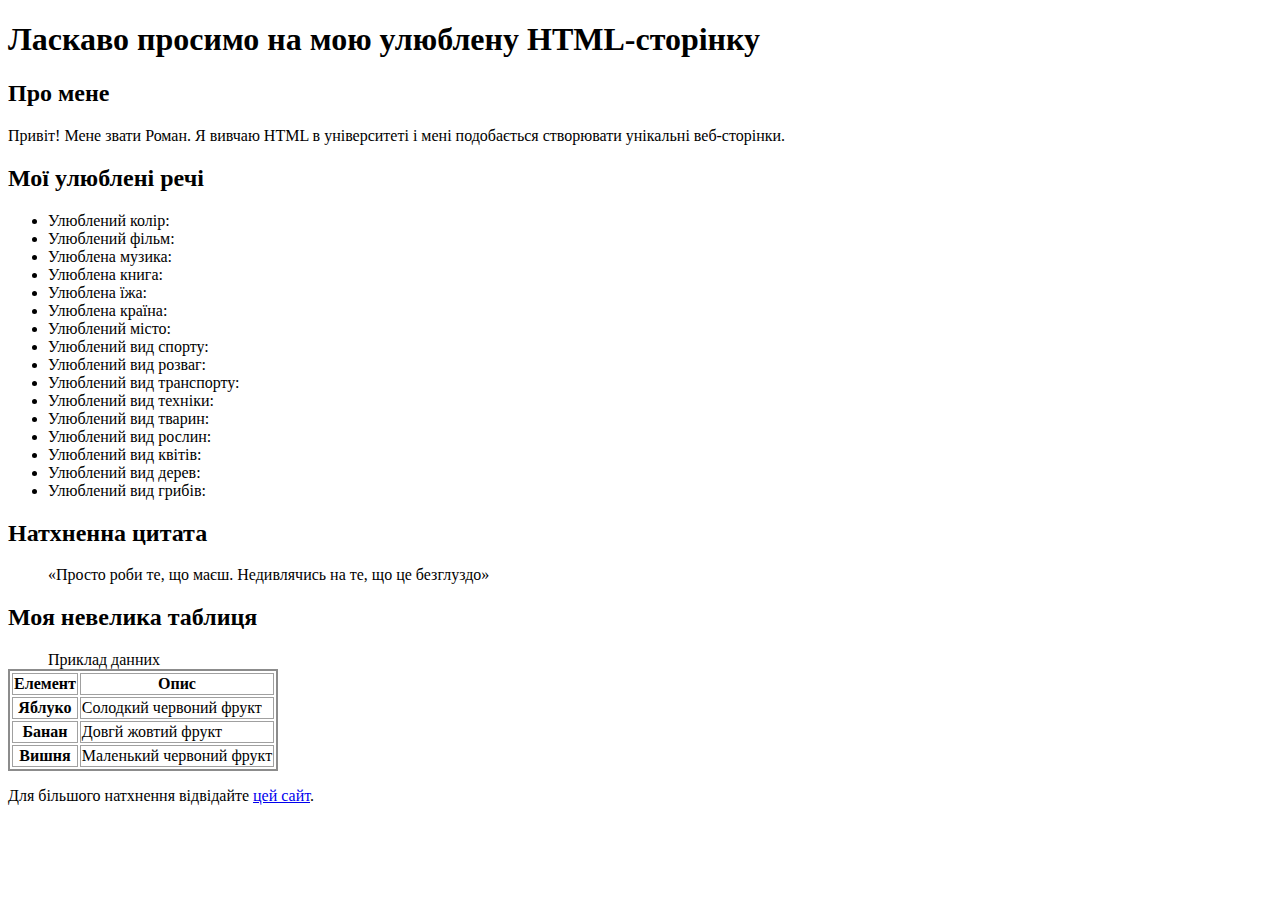
<file: Index.html>
<!DOCTYPE html>
<html>
<head>
  <meta charset="UTF-8">
  <link rel="stylesheet" href="KN-21.css" />
  <title>Моя унікальна HTML-сторінка</title>
</head>
<body>
      <h1>Ласкаво просимо на мою улюблену HTML-сторінку</h1>
      <h2>Про мене</h2>
    <p>Привіт! Мене звати Роман. Я вивчаю HTML в університеті і мені подобається створювати унікальні веб-сторінки.</p>
      <h2>Мої улюблені речі</h2>
  <ul>
      <li>Улюблений колір:</li>
      <li>Улюблений фільм:</li>
      <li>Улюблена музика:</li>
      <li>Улюблена книга:</li>
      <li>Улюблена їжа:</li>
      <li>Улюблена країна:</li>
      <li>Улюблений місто:</li>
      <li>Улюблений вид спорту:</li>
      <li>Улюблений вид розваг:</li>
      <li>Улюблений вид транспорту:</li>
      <li>Улюблений вид техніки:</li>
      <li>Улюблений вид тварин:</li>
      <li>Улюблений вид рослин:</li>
      <li>Улюблений вид квітів:</li>
      <li>Улюблений вид дерев:</li>
      <li>Улюблений вид грибів:</li> 
  </ul>
      <h2>Натхненна цитата</h2>
  <blockquote>«Просто роби те, що маєш. Недивлячись на те, що це безглуздо»</blockquote>
      <h2>Моя невелика таблиця</h2>
  <table>
      <dd>Приклад данних</dd>
      <tr>
        <th>Елемент</th>
        <th>Опис</th>
      </tr>
      <tr>
        <th>Яблуко</th>
        <td>Солодкий червоний фрукт</td>
      </tr>
      <tr>
        <th>Банан</th>
        <td>Довгй жовтий фрукт</td>
      </tr>
      <tr>
        <th>Вишня</th>
        <td>Маленький червоний фрукт</td>
      </tr>
   </table>
     <p>Для більшого натхнення відвідайте <a href="https://developer.mozilla.org/en-US/docs/Web/HTML">цей сайт</a></cite>.</p>
</body>
</html>
</file>
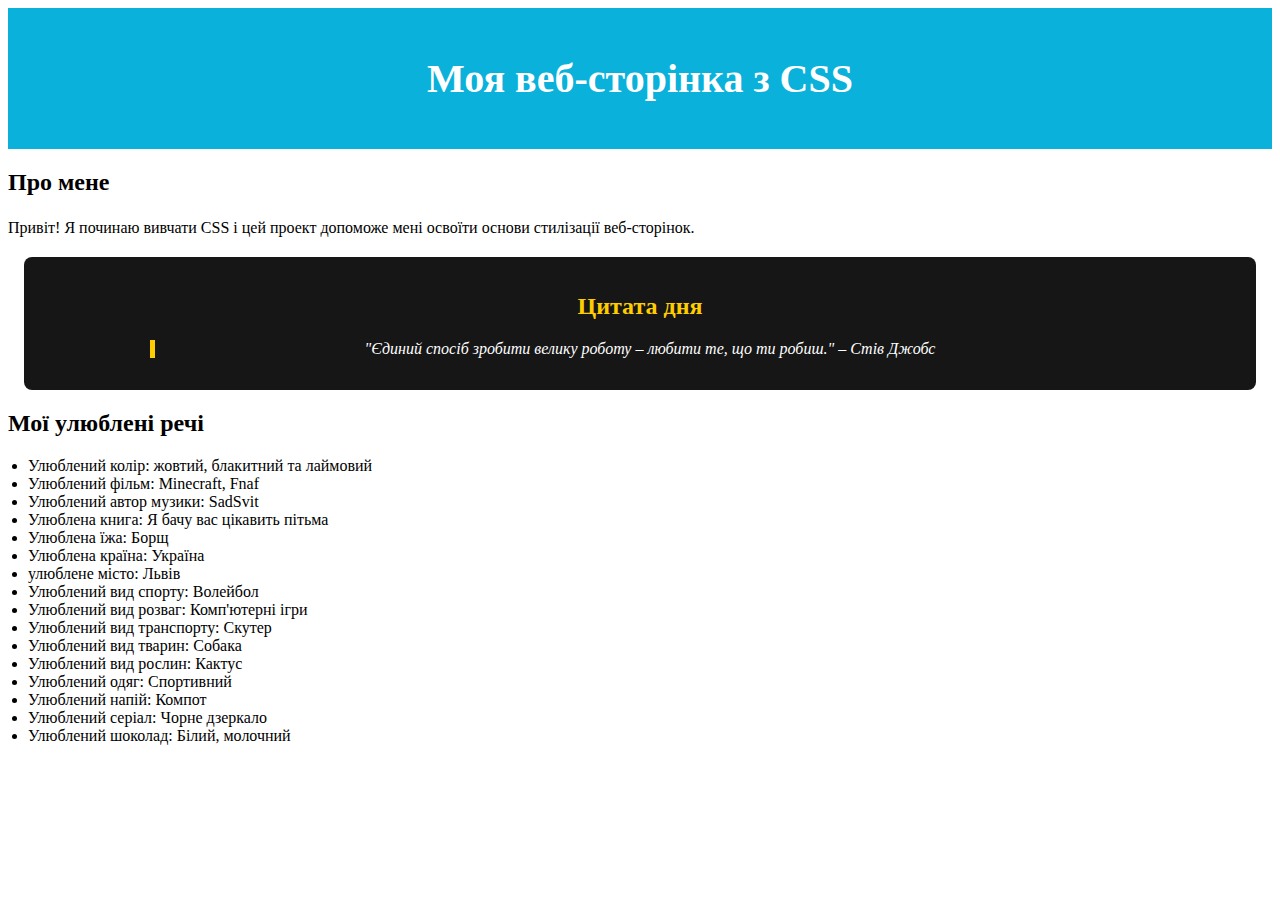
<file: Lab-2/index.html>
<!DOCTYPE html>
<html lang="uk">
<head>
  <meta charset="UTF-8">
  <meta name="viewport" content="width=device-width, initial-scale=1.0">
  <title>Лабораторна робота 2: Основи CSS</title>
  <link rel="stylesheet" href="styles.css">
</head>
<body>
  <header>
    <h1>Моя веб-сторінка з CSS</h1>
  </header>
  <main>
    <section>
      <h2>Про мене</h2>
      <p>Привіт! Я починаю вивчати CSS і цей проект допоможе мені освоїти основи стилізації веб-сторінок.</p>
    </section>
    <section class="custom-section">
      <h2>Цитата дня</h2>
      <blockquote>"Єдиний спосіб зробити велику роботу – любити те, що ти робиш." – Стів Джобс</blockquote>
    </section>
    <section>
      <h2>Мої улюблені речі</h2>
      <ul>
        <li>Улюблений колір: жовтий, блакитний та лаймовий</li>
        <li>Улюблений фільм: Minecraft, Fnaf</li>
        <li>Улюблений автор музики: SadSvit</li>
        <li>Улюблена книга: Я бачу вас цікавить пітьма</li>
        <li>Улюблена їжа: Борщ</li>
        <li>Улюблена країна: Україна</li>
        <li>улюблене місто: Львів</li>
        <li>Улюблений вид спорту: Волейбол</li>
        <li>Улюблений вид розваг: Комп'ютерні ігри</li>
        <li>Улюблений вид транспорту: Скутер</li>
        <li>Улюблений вид тварин: Собака</li>
        <li>Улюблений вид рослин: Кактус</li>
        <li>Улюблений одяг: Спортивний</li>
        <li>Улюблений напій: Компот</li>
        <li>Улюблений серіал: Чорне дзеркало</li>
        <li>Улюблений шоколад: Білий, молочний</li>
      </ul>
    </section>
  </main>
</body>
</html>
</file>
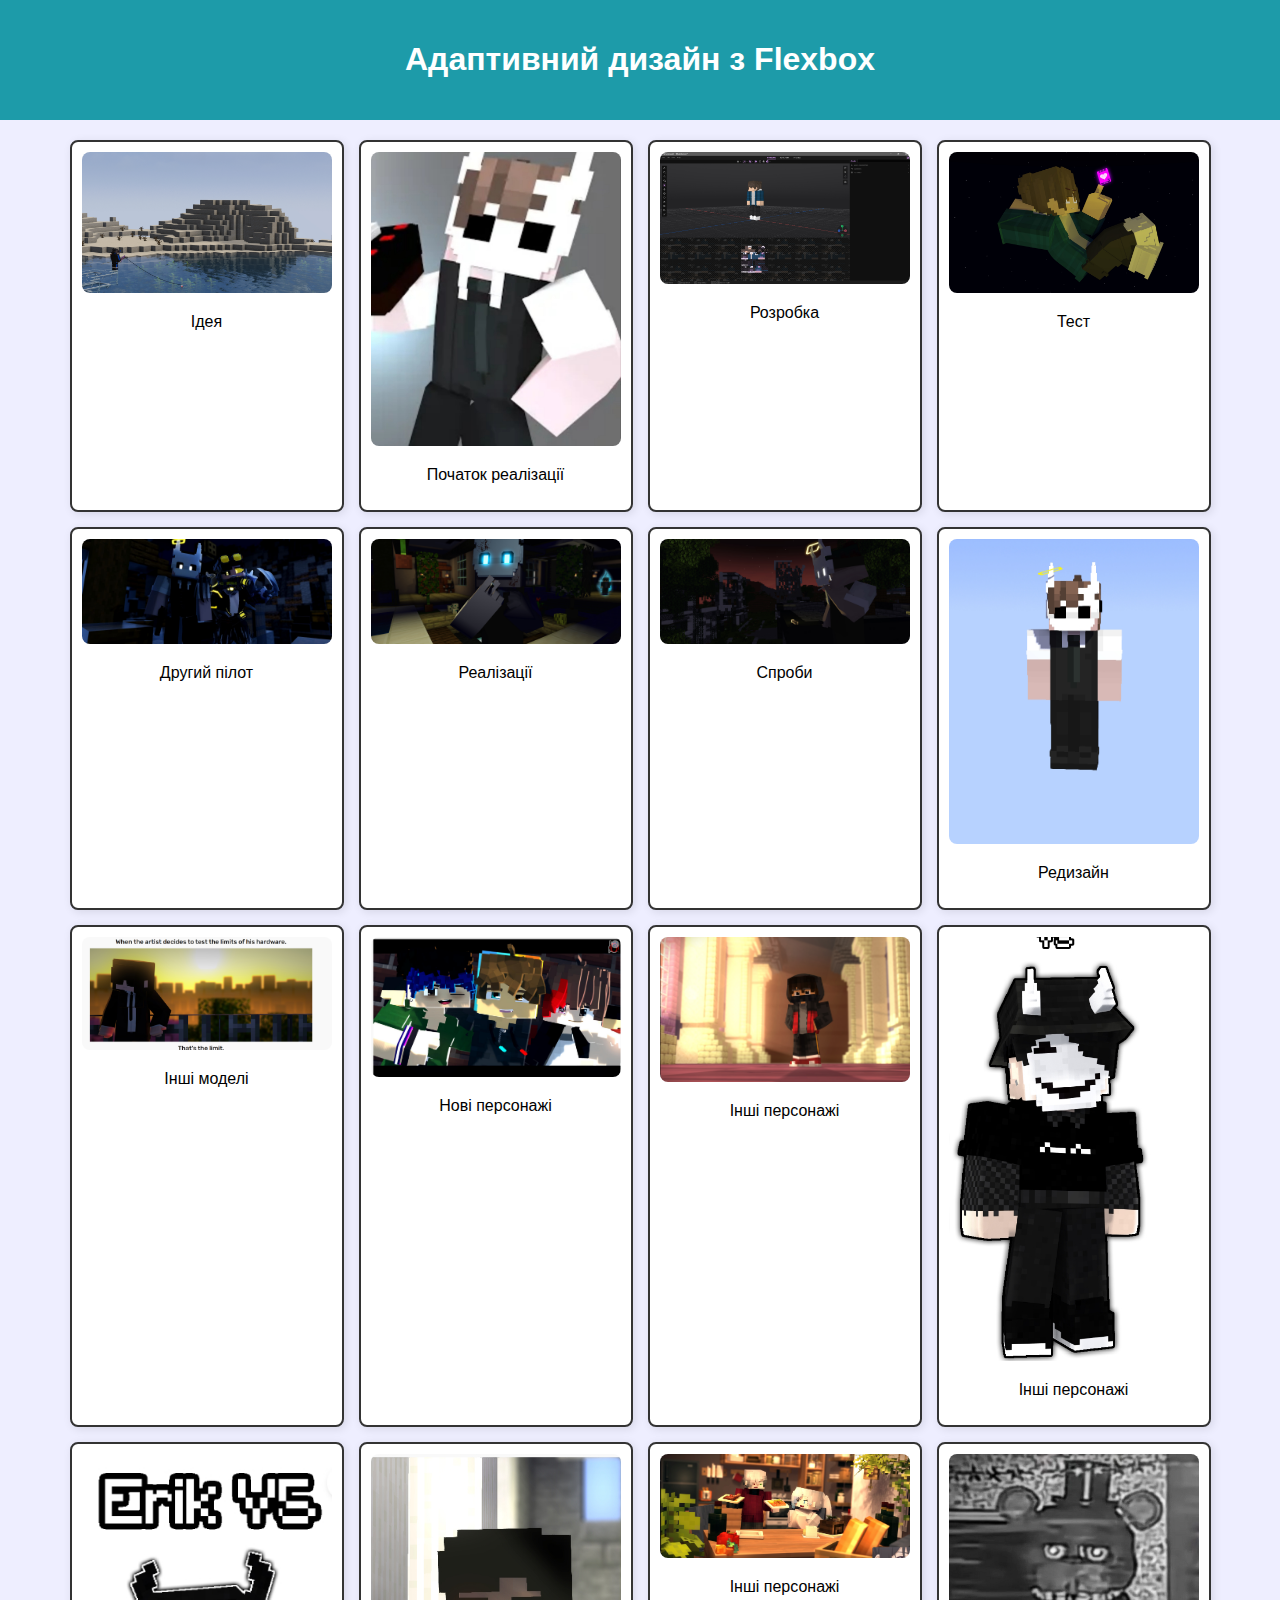
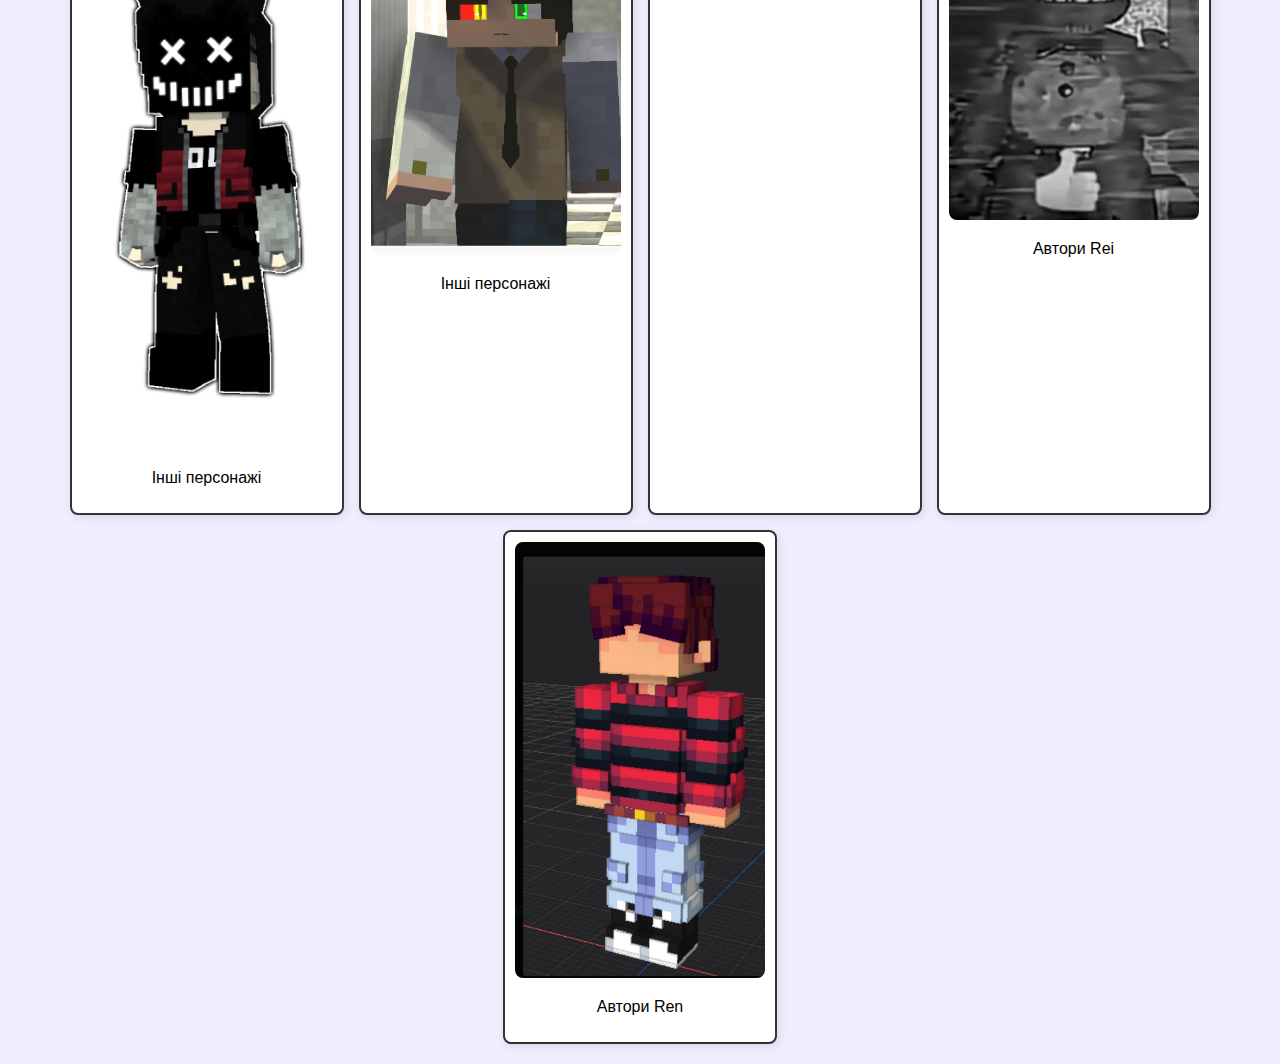
<file: Lab-3/Index.html>
<!DOCTYPE html>
<html lang="uk">
<head>
  <meta charset="UTF-8">
  <meta name="viewport" content="width=device-width, initial-scale=1.0">
  <title>Лабораторна робота 3: Flexbox та Box Model</title>
  <link rel="stylesheet" href="styles.css">
</head>
<body>
  <header>
    <h1>Адаптивний дизайн з Flexbox</h1>
  </header>
  <main>
    <main class="gallery">
      <div class="item"><img src="1.jpg" alt="Зо1"><p>Ідея</p></div>
      <div class="item"><img src="2.jpg" alt="Зо2"><p>Початок реалізації</p></div>
      <div class="item"><img src="3.jpg" alt="3o3"><p>Розробка</p></div>
      <div class="item"><img src="4.jpg" alt="3o4"><p>Тест</p></div>
      <div class="item"><img src="5.jpg" alt="3o5"><p>Другий пілот</p></div>
      <div class="item"><img src="6.jpg" alt="3o6"><p>Реалізації</p></div>
      <div class="item"><img src="24.02.jpg" alt="3o7"><p>Спроби</p></div>
      <div class="item"><img src="7.jpg" alt="3o8"><p>Редизайн</p></div>
      <div class="item"><img src="8.jpg" alt="3o9"><p>Інші моделі</p></div>
      <div class="item"><img src="9.jpg" alt="3o10"><p>Нові персонажі</p></div>
      <div class="item"><img src="10.jpg" alt="3o11"><p>Інші персонажі</p></div>
      <div class="item"><img src="11.jpg" alt="3o12"><p>Інші персонажі</p></div>
      <div class="item"><img src="12.jpg" alt="3o13"><p>Інші персонажі</p></div>
      <div class="item"><img src="13.jpg" alt="3o14"><p>Інші персонажі</p></div>
      <div class="item"><img src="14.jpg" alt="3o15"><p>Інші персонажі</p></div>
      <div class="item"><img src="15.jpg" alt="3o16"><p>Автори Rei</p></div>
      <div class="item"><img src="16.jpg" alt="3o17"><p>Автори Ren</p></div>
  </main>
</body>
</html>
</file>
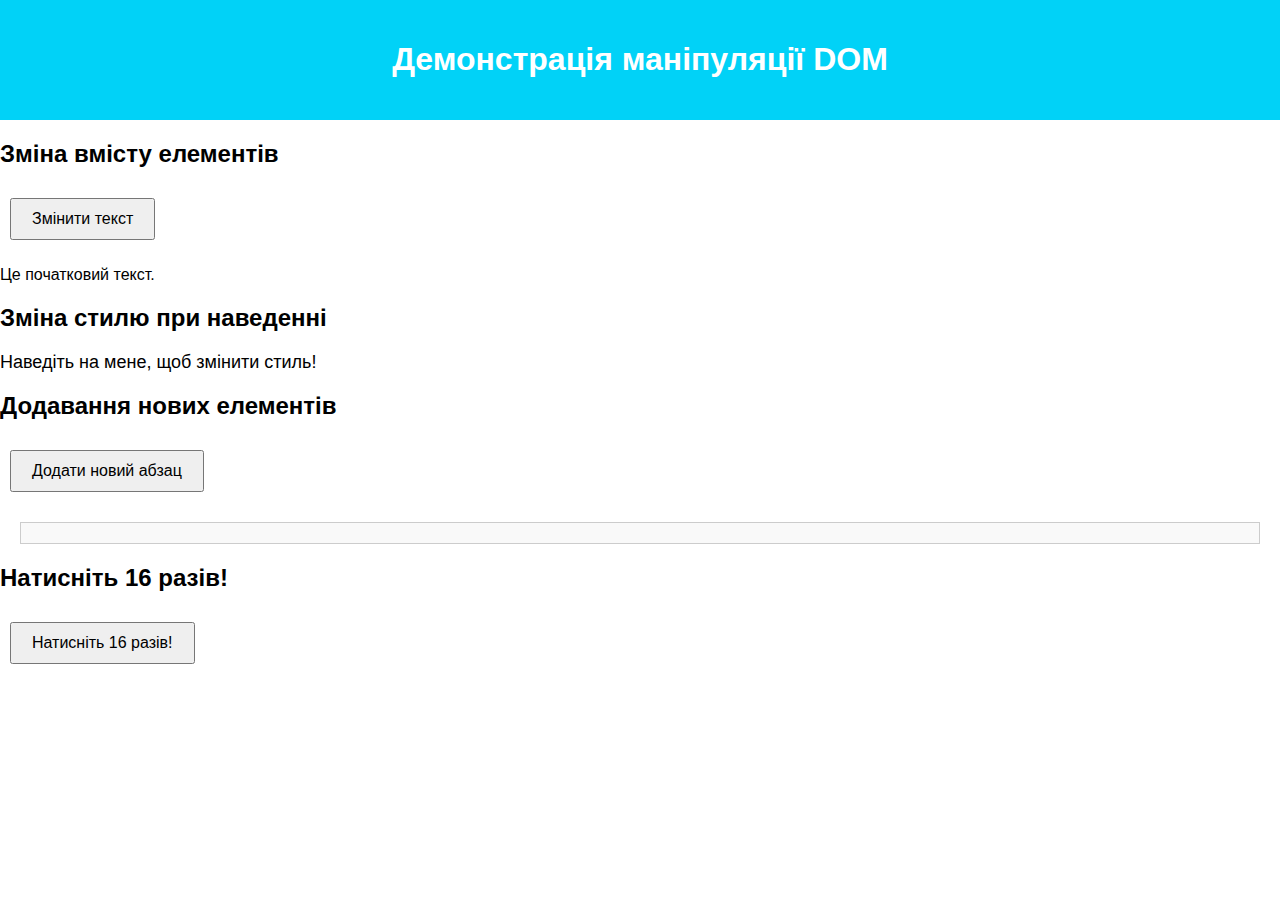
<file: Lab-5/Index.html>
<!DOCTYPE html>
<html lang="uk">
<head>
    <meta charset="UTF-8">
    <meta name="viewport" content="width=device-width, initial-scale=1.0">
    <title>lab5 Маніпуляція DOM</title>
    <link rel="stylesheet" href="styles.css">
</head>
<body>
    <header>
        <h1>Демонстрація маніпуляції DOM</h1>
    </header>
 
    <main>
        <section>
            <h2>Зміна вмісту елементів</h2>
            <button id="changeContentButton">Змінити текст</button>
            <p id="textElement">Це початковий текст.</p>
        </section>
 
        <section>
            <h2>Зміна стилю при наведенні</h2>
            <p id="hoverElement" style="font-size: 18px;">Наведіть на мене, щоб змінити стиль!</p>
        </section>
 
        <section>
            <h2>Додавання нових елементів</h2>
            <button id="addElementButton">Додати новий абзац</button>
            <div id="dynamicContainer" class="dynamic-content"></div>
        </section>
 
        <section>
            <h2>Натисніть 16 разів!</h2>
            <button id="clickButton">Натисніть 16 разів!</button>
        </section>
    </main>

    <script>
        // Зміна вмісту елемента
        const changeContentButton = document.getElementById('changeContentButton');
        const textElement = document.getElementById('textElement');
 
        changeContentButton.addEventListener('click', () => {
            textElement.textContent = "Текст було змінено!";
        });
 
        // Зміна стилю при наведенні
        const hoverElement = document.getElementById('hoverElement');
 
        hoverElement.addEventListener('mouseover', () => {
            hoverElement.style.fontSize = '24px';
            hoverElement.style.backgroundColor = '#e0e0e0';
        });
 
        hoverElement.addEventListener('mouseout', () => {
            hoverElement.style.fontSize = '18px';
            hoverElement.style.backgroundColor = 'transparent';
        });
 
        // Додавання нових елементів
        const addElementButton = document.getElementById('addElementButton');
        const dynamicContainer = document.getElementById('dynamicContainer');
 
        addElementButton.addEventListener('click', () => {
            const newParagraph = document.createElement('p');
            newParagraph.textContent = "Це новий абзац!";
            dynamicContainer.appendChild(newParagraph);
        });
 
        // Обробка кнопки натискання 16 разів
        let clickCount = 0;
        const clickButton = document.getElementById('clickButton');
 
        clickButton.addEventListener('click', () => {
            clickCount++;
            if (clickCount === 16) {
                alert("Роман Федун варіант номер 16!");
            }
        });
    </script>
</body>
</html>
</file>
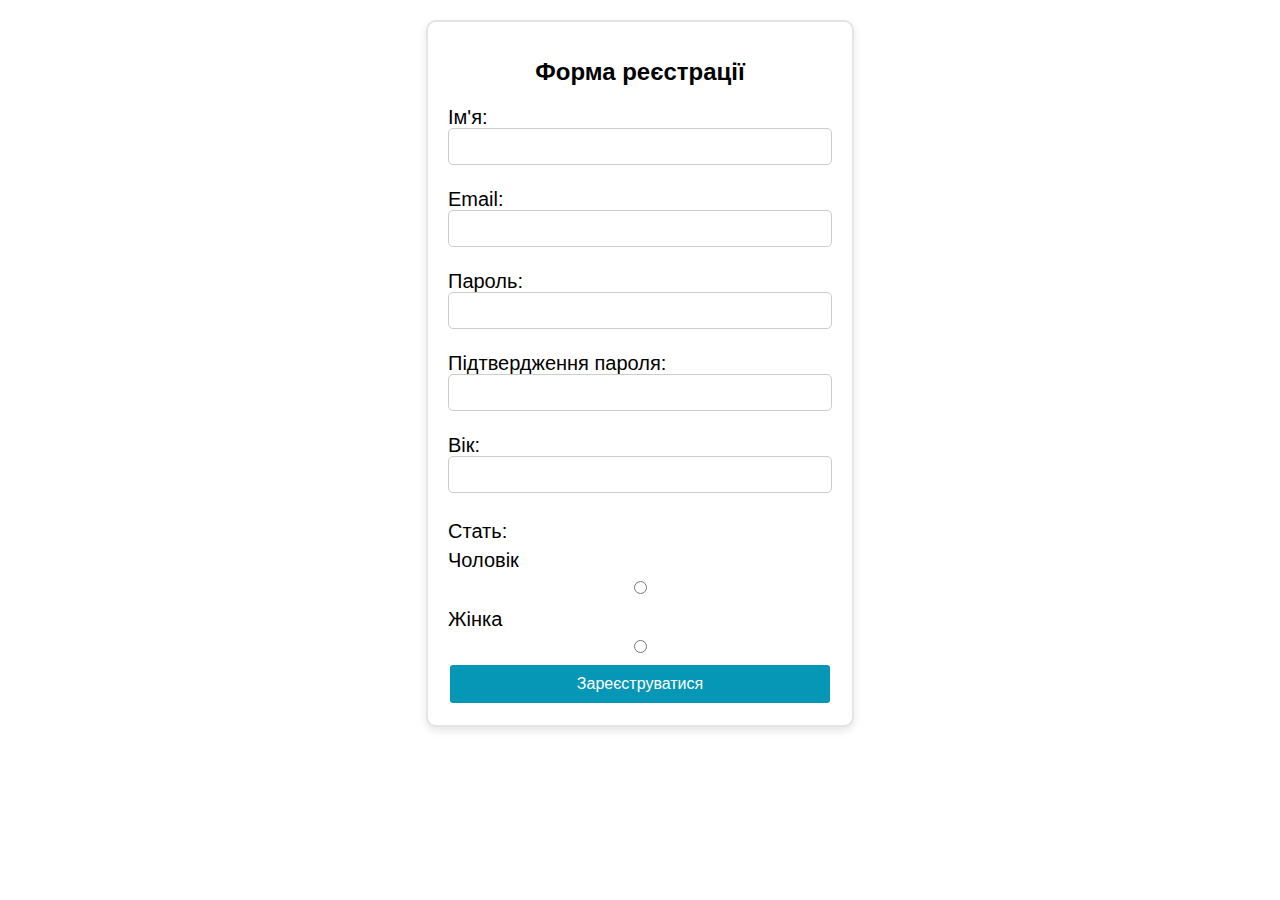
<file: Lab-6/Index.html>
<!DOCTYPE html>
<html lang="uk">
<head>
    <meta charset="UTF-8">
    <meta name="viewport" content="width=device-width, initial-scale=1.0">
    <link rel="stylesheet" href="styles.css">
    <title>Реєстрація користувача</title>
    <script>
        function validateForm(event) {
            event.preventDefault();

            const name = document.getElementById("name").value.trim();
            const email = document.getElementById("email").value.trim();
            const password = document.getElementById("password").value;
            const confirmPassword = document.getElementById("confirmPassword").value;
            const age = parseInt(document.getElementById("age").value, 10);
            const genderMale = document.getElementById("genderMale").checked;
            const genderFemale = document.getElementById("genderFemale").checked;

            let errors = [];

            if (!name) {
                errors.push("Поле імені є обов'язковим.");
            }

            const emailPattern = /^[^\s@]+@[^\s@]+\.[^\s@]+$/;
            if (!email || !emailPattern.test(email)) {
                errors.push("Введіть коректний email.");
            }

            if (password.length < 6) {
                errors.push("Пароль має містити мінімум 6 символів.");
            }

            if (password !== confirmPassword) {
                errors.push("Паролі не збігаються.");
            }

            if (isNaN(age) || age < 10) {
                errors.push("Вік має бути числом і не менше 10.");
            }

            if (!genderMale && !genderFemale) {
                errors.push("Виберіть стать.");
            }

            if (errors.length > 0) {
                alert(errors.join("\n"));
            } else {
                alert("Реєстрація успішна!");
            }
        }
    </script>
</head>
<body>
    <div class="f-form">
    <h1>Форма реєстрації</h1>
    <form id="registrationForm" onsubmit="validateForm(event)">
        <label for="name">Ім'я:</label>
        <input type="text" id="name" name="name" required><br><br>

        <label for="email">Email:</label>
        <input type="email" id="email" name="email" required><br><br>

        <label for="password">Пароль:</label>
        <input type="password" id="password" name="password" required><br><br>

        <label for="confirmPassword">Підтвердження пароля:</label>
        <input type="password" id="confirmPassword" name="confirmPassword" required><br><br>

        <label for="age">Вік:</label>
        <input type="number" id="age" name="age" min="10" required><br><br>

    <div class="lan">
        <label>Стать:</label>
        <label for="genderMale">Чоловік</label>
        <input type="radio" id="genderMale" name="gender" value="male">
        <label for="genderFemale">Жінка</label>
        <input type="radio" id="genderFemale" name="gender" value="female">
        <button type="submit">Зареєструватися</button>
        </div>
    </form>
    </div>
</body>
</html>
</file>
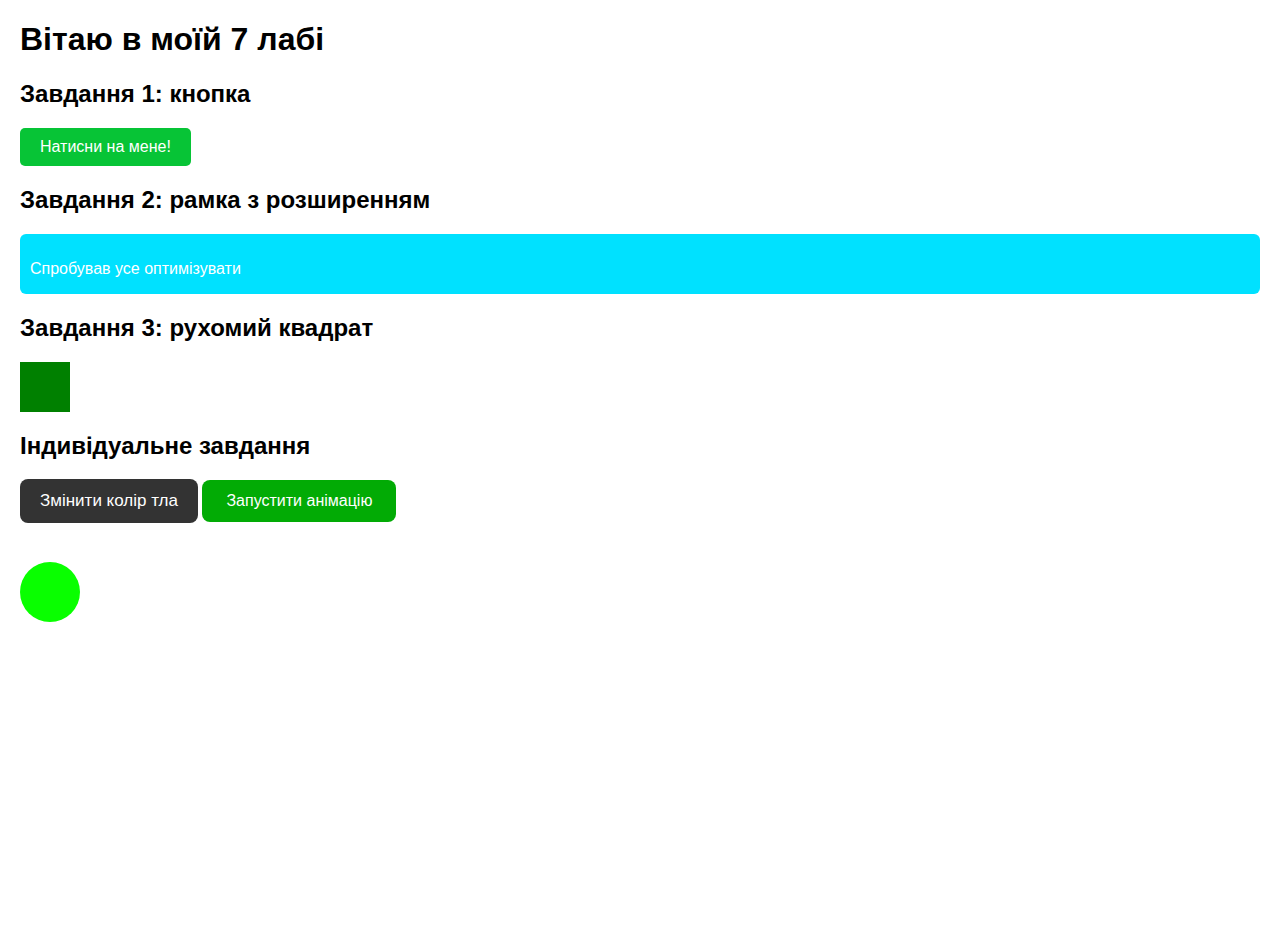
<file: Lab-7/index.html>
<!DOCTYPE html>
<html>
<head>
    <title>Lab 7</title>
    <link rel="stylesheet" href="styles.css">
</head>
<body>
    <h1>Вітаю в моїй 7 лабі</h1>
    <!-- Task 1 -->
    <h2>Завдання 1: кнопка</h2>
    <div class="button-container">
        <button class="button">Натисни на мене!</button>
    </div>
    <!-- Task 2 -->
    <h2>Завдання 2: рамка з розширенням</h2>
    <div class="content-wrapper">
        <p>Спробував усе оптимізувати</p>
        <p>Я дуже старався:></p>
    </div>
    <!-- Task 3 -->
    <h2>Завдання 3: рухомий квадрат</h2>
    <div class="box"></div>
    <!-- Індивідуальне завдання: Анімація руху кола -->
    <h2>Індивідуальне завдання</h2>
    <button class="change-btn" onclick="toggleBackground()">Змінити колір тла</button>    
    <button id="moveBtn">Запустити анімацію</button>
    <div class="circle" id="circle"></div>
    <script src="script.js"></script>
</body>
</html>
</file>
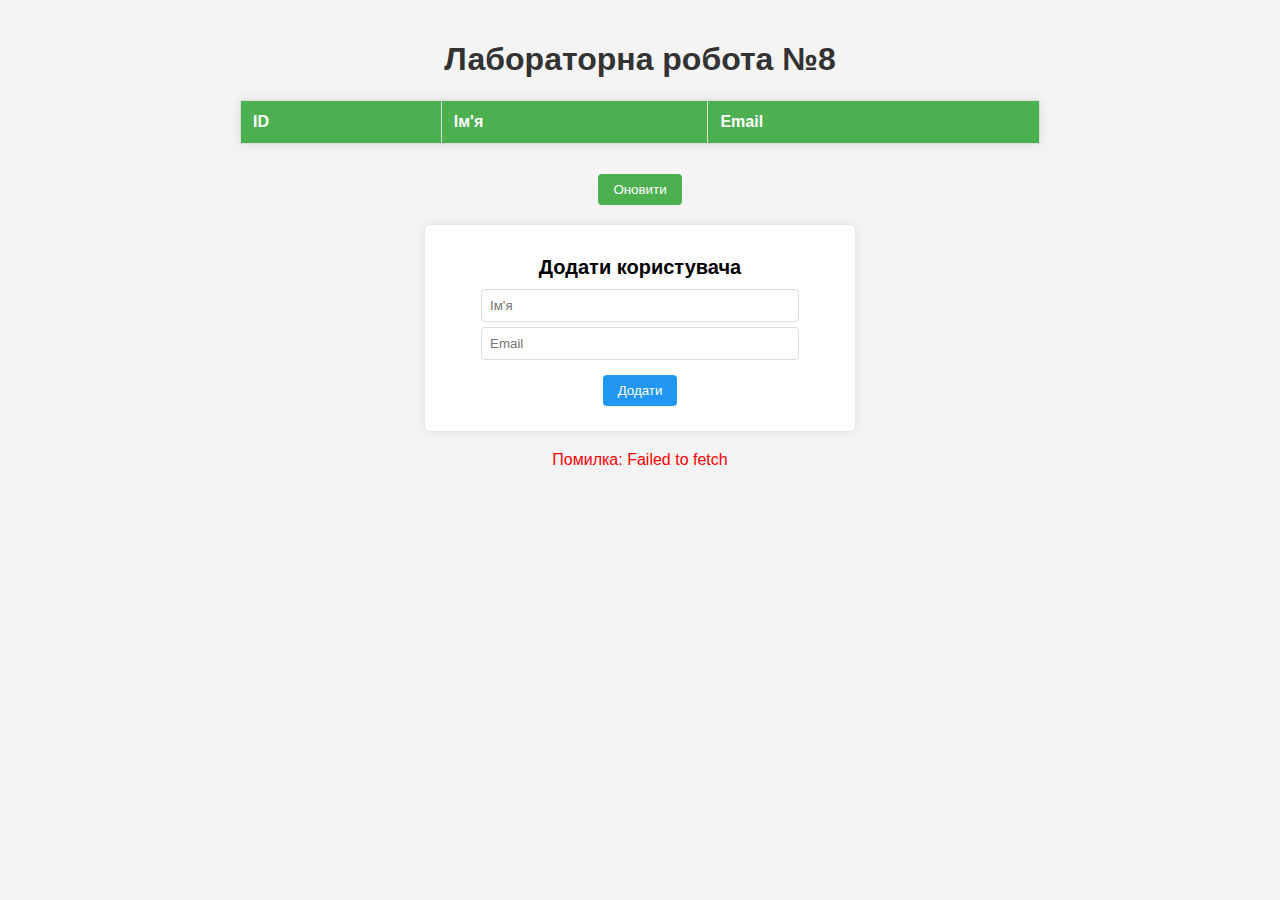
<file: Lab-8/index.html>
<!DOCTYPE html>
<html lang="uk">
<head>
    <meta charset="UTF-8">
    <meta name="viewport" content="width=device-width, initial-scale=1.0">
    <title>Лабораторна робота №8</title>
    <link rel="stylesheet" href="styles.css">
</head>
<body>
    <h1>Лабораторна робота №8</h1>

    <table>
        <thead>
            <tr>
                <th>ID</th>
                <th>Ім'я</th>
                <th>Email</th>
            </tr>
        </thead>
        <tbody id="usersTable"></tbody>
    </table>

    <div class="button-container">
        <button class="btn btn-refresh" onclick="fetchUsers()">Оновити</button>
    </div>

    <div class="form-container">
        <h2>Додати користувача</h2>
        <input type="text" id="nameInput" placeholder="Ім'я" required>
        <input type="email" id="emailInput" placeholder="Email" required>
        <button class="btn btn-add" onclick="addUser()">Додати</button>
    </div>

    <p id="error" class="error"></p>

    <script src="script.js"></script>
</body>
</html>
</file>
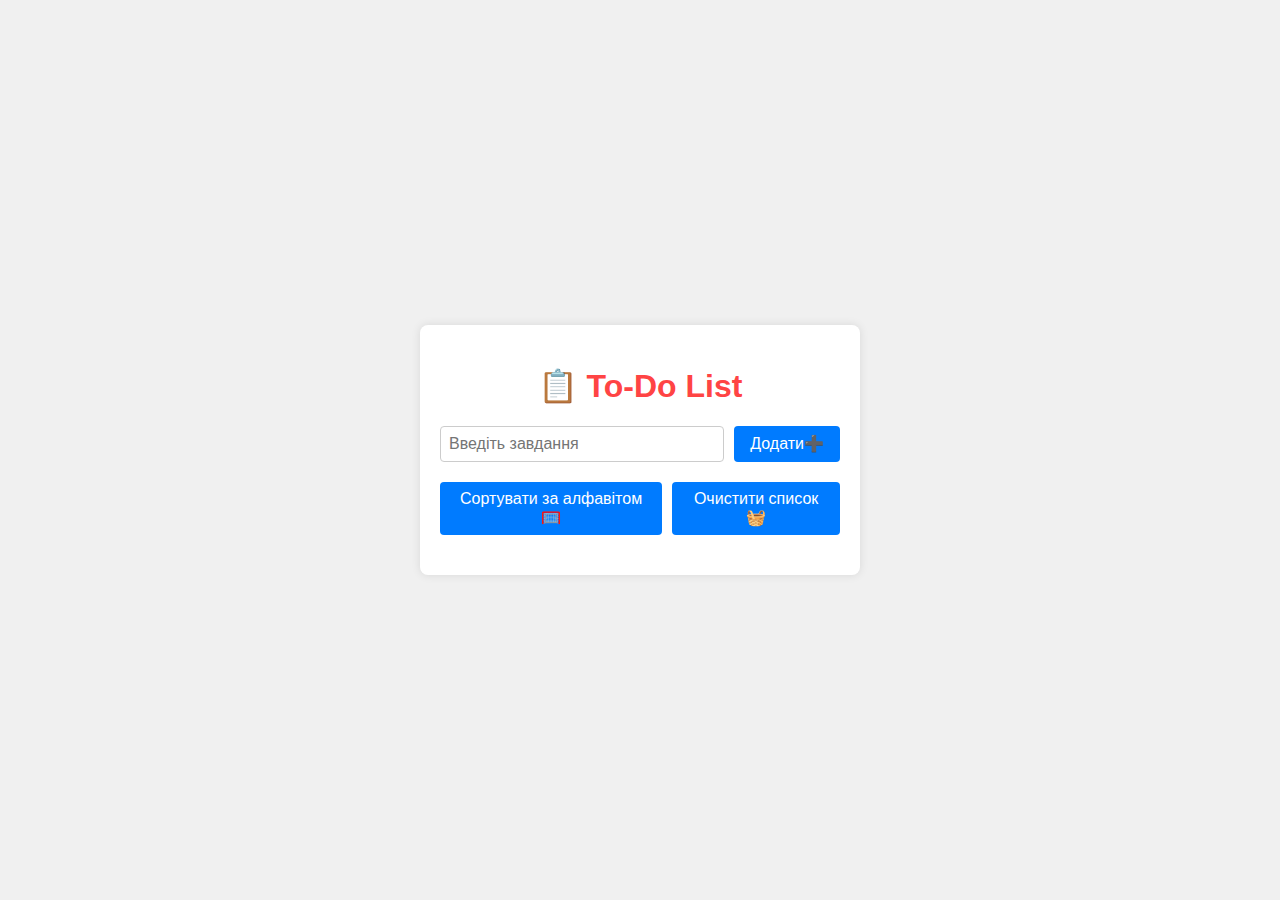
<file: Lab-9/index.html>
<!DOCTYPE html>
<html lang="uk">
<head>
    <meta charset="UTF-8">
    <meta name="viewport" content="width=device-width, initial-scale=1.0">
    <title>Lab9OwO</title>
    <link rel="stylesheet" href="styles.css">
</head>
<body>
    <div class="container">
        <h1>📋 To-Do List</h1>
        <div class="input-section">
            <input type="text" id="taskInput" placeholder="Введіть завдання">
            <button onclick="addTask()">Додати➕</button>
        </div>
        <div class="input-section">
            <button onclick="sortTasks()">Сортувати за алфавітом🥅</button>
            <button onclick="clearTasks()">Очистити список🧺</button>
        </div>
        <ul id="taskList"></ul>
    </div>
    <script src="script.js"></script>
</body>
</html>
</file>
<file: KN-21.css>
table {
    border: 2px solid rgb(140 140 140);
  }
  
  th,
  td {
    border: 1px solid rgb(160 160 160);
  }
</file>
<file: Lab-2/styles.css>
.custom-section {
    background-color: #161616;
    color: #ffffff;
    text-align: center;
    padding: 16px;
    margin: 16px;
    border-radius: 8px;
}

header {
    background-color: #09b1db;
    color: #fff;
    text-align: center;
    padding: 20px;
}

h1 {
    font-size: 2.5em;
}

.custom-section h2 {
    color: #ffcc00;
}

p {
    line-height: 1.6;
    margin: 15px 0;
}

ul {
    list-style-type: disc;
    padding-left: 20px;
}

.container {
    margin: 40px auto;
    padding: 20px;
    max-width: 800px;
    background-color: #ffffff;
    border-radius: 10px;
    box-shadow: Opx 4px 8px rgba(0, 0, 0, 0.1);
}

.custom-section blockquote {
    font-style: italic;
    border-left: 5px solid #ffcc00;
    padding-left: 15px;
    margin-left: auto;
    margin-right: auto;
    max-width: 80%;
}
</file>
<file: Lab-3/styles.css>
body {
      font-family: 'Arial', sans-serif;
      background-color: #eef;
      margin: 0;
      padding: 0;
    }
    header {
      background-color: #1d9ba9;
      color: #fff;
      text-align: center;
      padding: 20px;
    }
    .gallery {
      display: flex;
      flex-wrap: wrap;
      justify-content: center;
      gap: 15px;
      padding: 20px;
    }
    .item {
      background: #fff;
      border: 2px solid #333;
      border-radius: 8px;
      box-shadow: 2px 2px 10px rgba(0, 0, 0, 0.1);
      padding: 10px;
      width: 250px;
      text-align: center;
    }
    .item img {
      width: 100%;
      border-radius: 8px;
    }
    footer {
      background-color: #4CAF50;
      color: white;
      text-align: center;
      padding: 15px;
      margin-top: 20px;
    }
    @media (max-width: 1024px) {
      .gallery {
        gap: 10px;
      }
      .item {
        width: 200px;
      }
    }
    @media (max-width: 768px) {
      body {
        background-color: #ddf;
      }
      .gallery {
        flex-direction: column;
        align-items: center;
      }
      .item {
        width: 90%;
      }
    }
</file>
<file: Lab-5/styles.css>
body {
    font-family: Arial, sans-serif;
    margin: 0;
    padding: 0;
}
 
header {
    background-color: #01d2f7;
    color: white;
    padding: 20px;
    text-align: center;
}
 
footer {
    background-color: #333;
    color: white;
    padding: 10px;
    text-align: center;
}
 
button {
    padding: 10px 20px;
    margin: 10px;
    font-size: 16px;
    cursor: pointer;
}
 
#clickButton:hover {
    background-color: #45a049;
}
 
.dynamic-content {
    margin: 20px;
    padding: 10px;
    border: 1px solid #ccc;
    background-color: #f9f9f9;
}
</file>
<file: Lab-6/styles.css>
body {
    font-family: Arial, sans-serif;
    margin: 0;
    padding: 0;
    text-align: center;
}

h1 {
    font-size: 24px;
    margin-bottom: 20px;
    color: #000000;
}

label {
    font-size: 20px;
    margin-bottom: -1px;
    display: block;
    text-align: left;
    font-weight: arial;
    color: #000000;
}

input, select {
    width: 100%;
    padding: 10px;
    margin-bottom: 5px;
    border: 1px solid #ccc;
    border-radius: 5px;
    box-sizing: border-box;
}

button {
    padding: 10px;
    margin: auto;
    font-size: 16px;
    cursor: pointer;
    background-color: #0597b5;
    color: white;
    border-radius: 5px;
    border: 2px solid white;
    width: 100%;
}

button:active {
    background-color: #047a92;
}

.f-form {
    border: 2px solid rgb(228, 228, 228);
    border-radius: 10px;
    padding: 20px;
    width: 30%;
    margin: 20px auto;
    background-color: #ffffff;
    box-shadow: 0 4px 8px rgba(0, 0, 0, 0.1);
}

input[type="radio"] {
    width: auto;
    margin-right: 5px;
}

.lan {
    line-height: 30px;
}
</file>
<file: Lab-7/styles.css>
body {
    font-family: Arial, sans-serif;
    margin: 20px;
    height: 100vh;
    background-color: #ffffff;
    transition: background-color 1s ease;
}

/* Завдання 1 */
.button {
    background-color: #07c436;
    color: white;
    border: none;
    padding: 10px 20px;
    font-size: 16px;
    cursor: pointer;
    transition: background-color 0.5s, transform 0.2s;
    border-radius: 5px;
}

.button:hover {
    background-color: #048b21;
}

.button:active {
    transform: scale(0.95);
}

/* Завдання 2 */
.content-wrapper {
    overflow: hidden;
    max-height: 40px;
    transition: max-height 1s ease;
    background-color: rgb(0, 225, 255);
    color: white;
    padding: 10px;
    border-radius: 6px;
    margin-bottom: 20px;
}

.content-wrapper:hover {
    max-height: 200px;
}

/* Завдання 3 */
.box {
    width: 50px;
    height: 50px;
    background-color: green;
    position: relative;
    animation: moveBox 2s linear infinite alternate;
    margin-bottom: 20px;
}

@keyframes moveBox {
    0% { left: 0px; }
    100% { left: 200px; }
}

/* Індивідуальне завдання */
#moveBtn {
    background-color: rgb(2, 171, 5);
    color: white;
    padding: 12px 24px;
    font-size: 16px;
    border: none;
    border-radius: 8px;
    cursor: pointer;
    transition: background-color 0.5s ease, transform 0.5s ease;
    margin-bottom: 20px;
}
#moveBtn:hover {
    background-color: rgb(8, 144, 6);
}

#moveBtn:active {
    transform: scale(0.95);
}

/* Індивідуальне завдання */
.circle {
    width: 60px;
    height: 60px;
    background-color: rgb(9, 255, 0);
    border-radius: 50%;
    position: relative;
    margin-top: 20px;
}

@keyframes moveCircle {
    0% { left: 0; }
    50% { left: 150px; }
    100% { left: 0; }
}

/* Індивідуальне завдання */
.change-btn {
    padding: 12px 20px;
    font-size: 17px;
    cursor: pointer;
    border: none;
    border-radius: 8px;
    background-color: #333;
    color: #fff;
  }
  
  .dark-mode {
    background-color: #2c3e50;
  }
</file>
<file: Lab-8/styles.css>
body {
  font-family: Arial, sans-serif;
  max-width: 800px;
  margin: 0 auto;
  padding: 20px;
  background-color: #f4f4f4;
}

h1 {
  text-align: center;
  color: #333;
}

table {
  width: 100%;
  border-collapse: collapse;
  margin: 20px 0;
  background-color: #fff;
  box-shadow: 0 0 10px rgba(0, 0, 0, 0.1);
}

th, td {
  padding: 12px;
  text-align: left;
  border: 1px solid #ddd;
}

th {
  background-color: #4CAF50;
  color: white;
}

tr:nth-child(even) {
  background-color: #f2f2f2;
}

.form-container {
  background-color: #fff;
  padding: 15px;
  border-radius: 5px;
  box-shadow: 0 0 10px rgba(0, 0, 0, 0.1);
  margin-bottom: 20px;
  text-align: center;
  max-width: 400px;
  margin-left: auto;
  margin-right: auto;
}

.form-container h2 {
  margin-bottom: 10px;
  font-size: 20px;
}

.form-container input {
  padding: 8px;
  margin: 5px 0;
  width: 80%;
  max-width: 300px;
  border: 1px solid #ddd;
  border-radius: 4px;
  display: block;
  margin-left: auto;
  margin-right: auto;
}

.btn {
  padding: 8px 15px;
  margin: 10px 5px;
  border: none;
  border-radius: 4px;
  cursor: pointer;
  color: white;
}

.btn-refresh {
  background-color: #4CAF50;
}

.btn-add {
  background-color: #2196F3;
}

.btn:hover {
  opacity: 0.9;
}

.error {
  color: red;
  text-align: center;
}

.button-container {
  text-align: center;
  margin: 10px 0;
}
</file>
<file: Lab-9/styles.css>
body {
    font-family: Arial, sans-serif;
    display: flex;
    justify-content: center;
    align-items: center;
    height: 100vh;
    margin: 0;
    background-color: #f0f0f0;
}
.container {
    background-color: white;
    padding: 20px;
    border-radius: 8px;
    box-shadow: 0 0 10px rgba(0, 0, 0, 0.1);
    width: 400px;
}
h1 {
    text-align: center;
    color: #ff4444;
}
.input-section {
    display: flex;
    gap: 10px;
    margin-bottom: 20px;
}
input[type="text"] {
    flex: 1;
    padding: 8px;
    font-size: 16px;
    border: 1px solid #ccc;
    border-radius: 4px;
}
button {
    padding: 8px 16px;
    font-size: 16px;
    border: none;
    border-radius: 4px;
    background-color: #007bff;
    color: white;
    cursor: pointer;
}
button:hover {
    background-color: #0056b3;
}
ul {
    list-style: none;
    padding: 0;
}
li {
    display: flex;
    align-items: center;
    padding: 10px;
    border-bottom: 1px solid #ddd;
}
li:last-child {
    border-bottom: none;
}
.task-text {
    flex: 1;
}
.edit-input {
    flex: 1;
    padding: 5px;
    font-size: 16px;
}
.delete-btn {
    background-color: #ff4444;
    margin-left: 5px;
}
.delete-btn:hover {
    background-color: #cc0000;
}
.edit-btn {
    background-color: #28a745;
    margin-left: 5px;
}
.edit-btn:hover {
    background-color: #218838;
}
</file>
